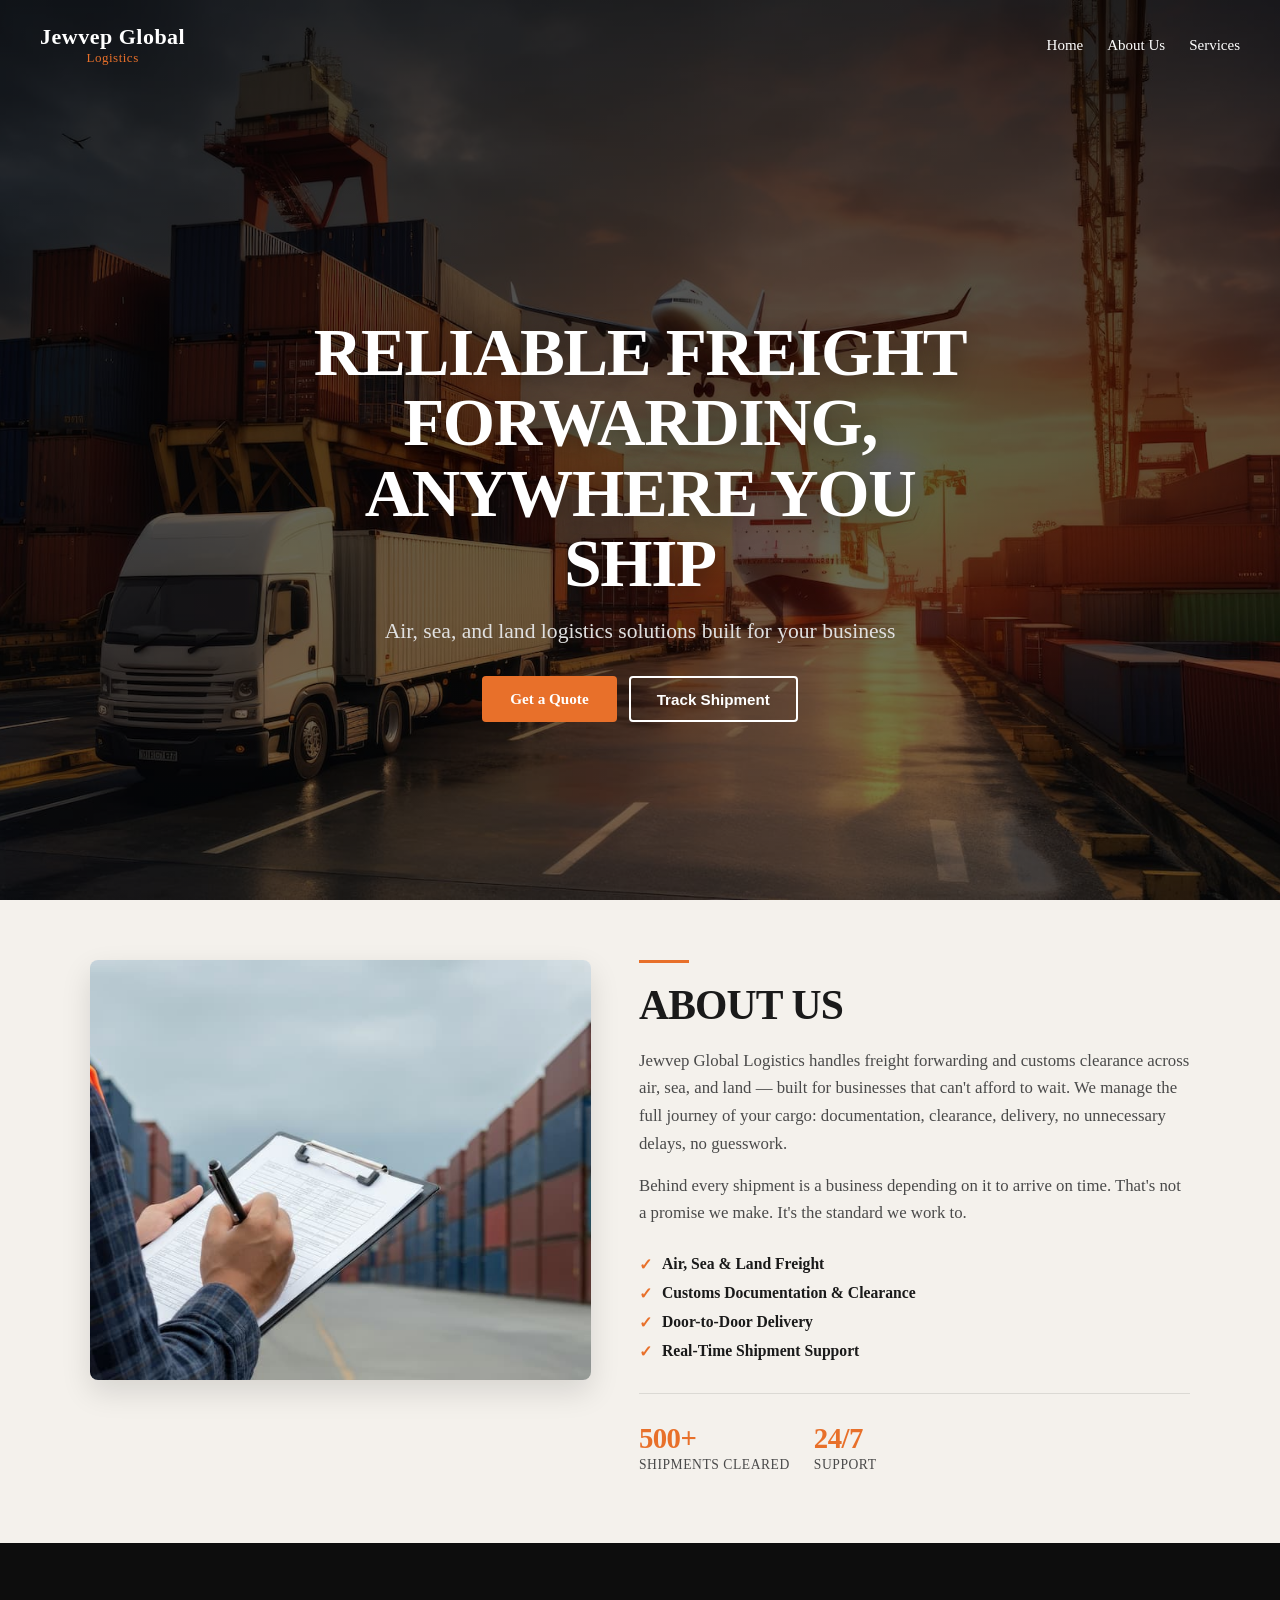
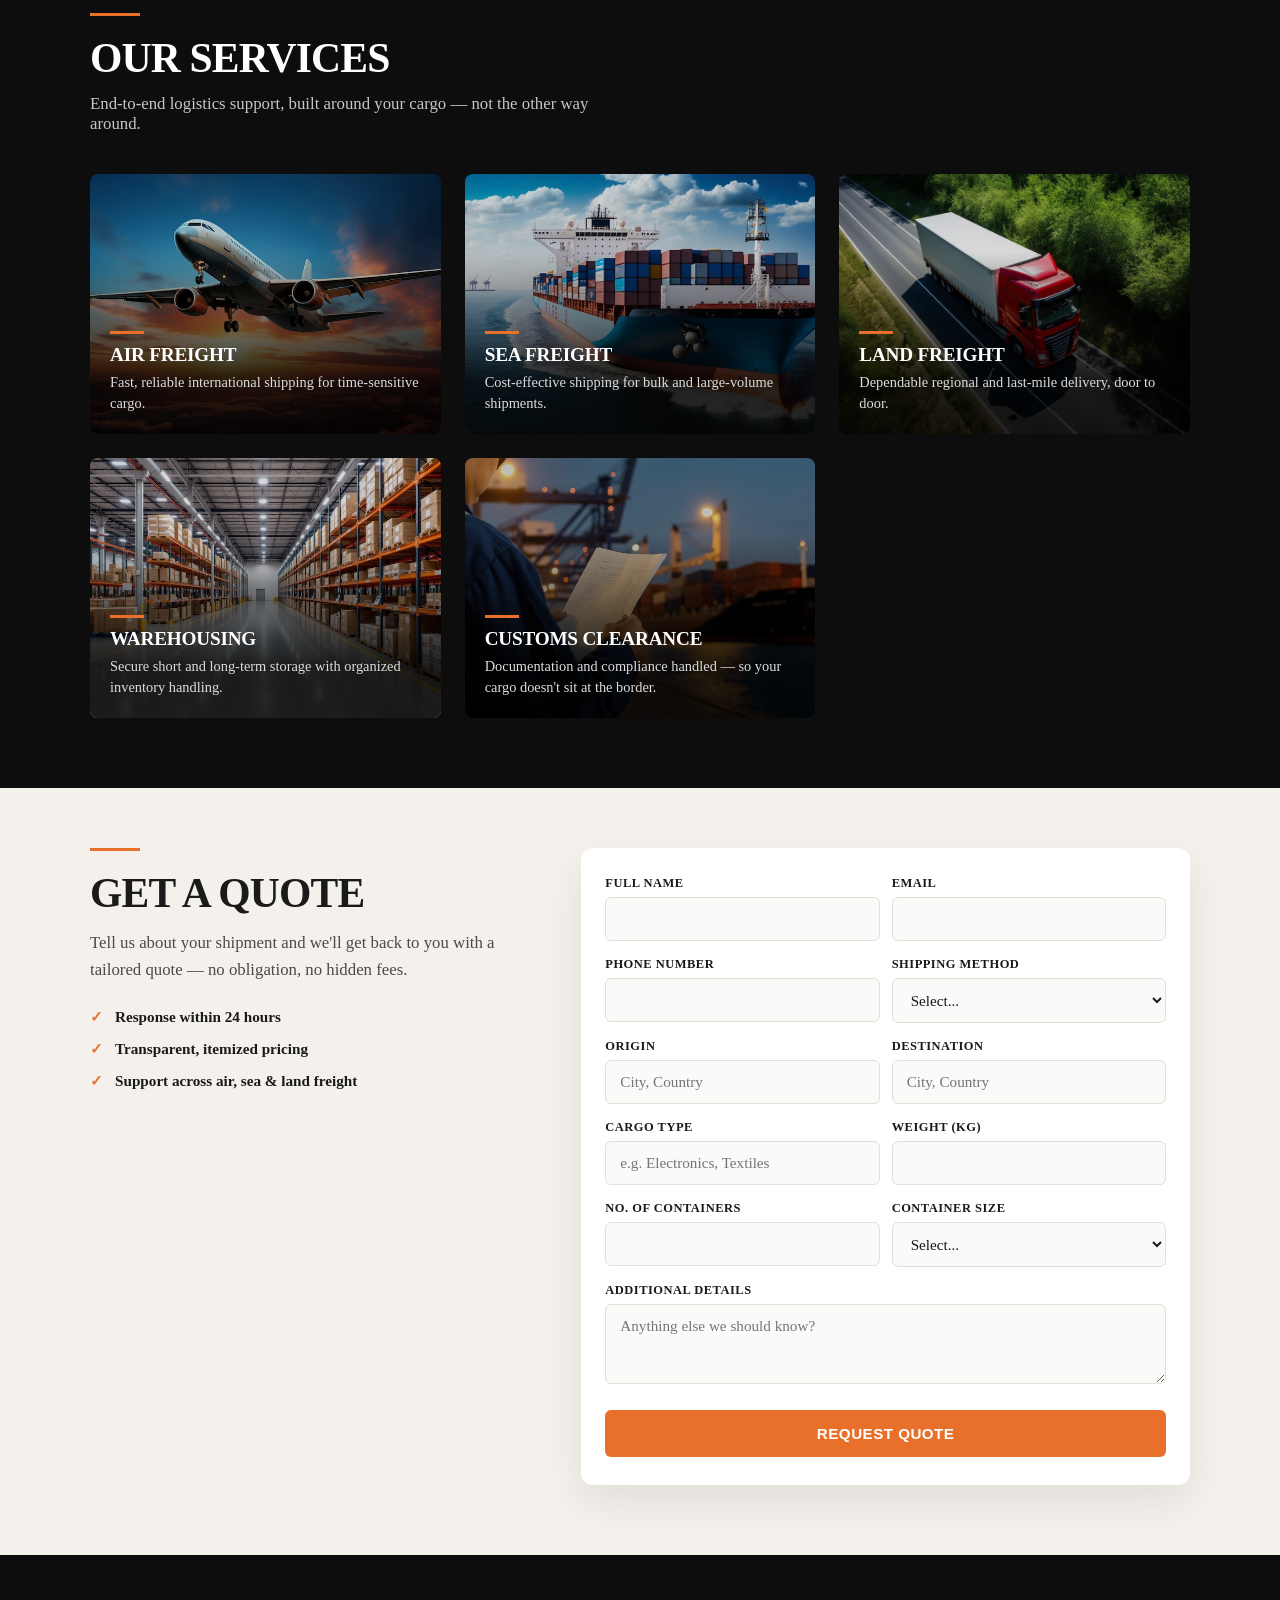
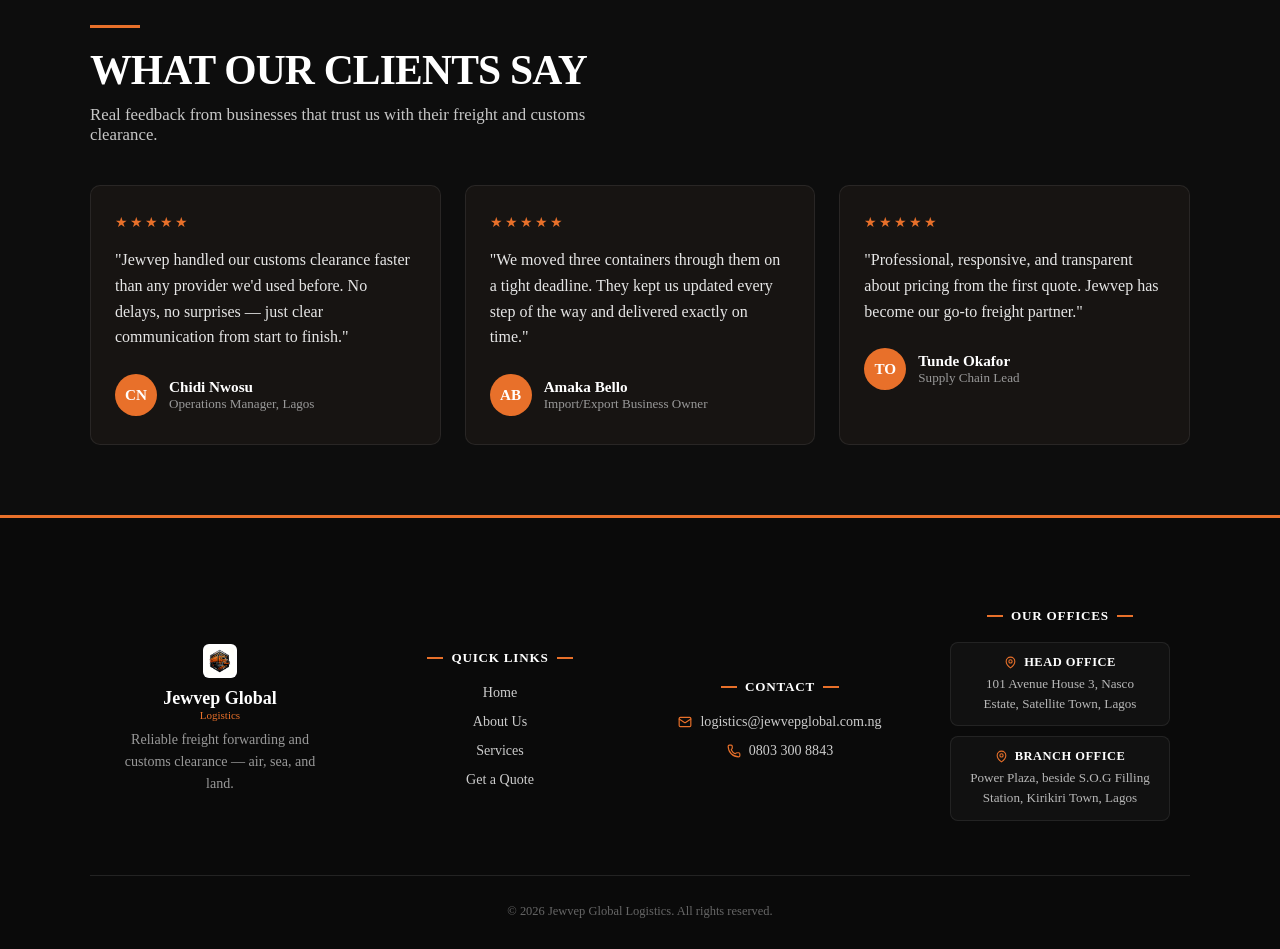
<file: index.html>
<!DOCTYPE html>
<html lang="en">
<head>
    <meta charset="UTF-8">
    <meta name="viewport" content="width=device-width, initial-scale=1.0">

    <title>Jewvep Global Logistics | Freight Forwarding &amp; Customs Clearance</title>
    <meta name="description" content="Jewvep Global Logistics handles freight forwarding and customs clearance across air, sea, and land. Reliable shipping solutions built for your business.">

    <!-- Favicon -->
    <link rel="icon" href="favicon-sharp.ico">
<link rel="icon" type="image/png" sizes="32x32" href="favicon-32-sharp.png">
<link rel="icon" type="image/png" sizes="16x16" href="favicon-16-sharp.png">
<link rel="apple-touch-icon" href="apple-touch-icon.png">

    <!-- Social share preview (WhatsApp, Facebook, X/Twitter) -->
 <meta property="og:title" content="Jewvep Global Logistics">
<meta property="og:description" content="Reliable freight forwarding and customs clearance — air, sea, and land.">
<meta property="og:image" content="https://jewvepglobal.com.ng/BK.jpeg">
<meta property="og:type" content="website">
<meta property="og:url" content="https://jewvepglobal.com.ng/">
<meta property="og:site_name" content="Jewvep Global Logistics">
<meta name="twitter:card" content="summary_large_image">
<meta name="google-site-verification" content="kk3VqrdvTHCy3EuSlYC2Z33_PkozPnzBV0S5rlb9e8E" />

    
<!-- Google tag (gtag.js) -->
<script async src="https://www.googletagmanager.com/gtag/js?id=G-5Z161CSSN5"></script>
<script>
  window.dataLayer = window.dataLayer || [];
  function gtag(){dataLayer.push(arguments);}
  gtag('js', new Date());

  gtag('config', 'G-5Z161CSSN5');
</script>

    <link rel="stylesheet" href="style.css">
</head>
<body>
    <header>
    <div class="navbar">
        <h1 class="logo">Jewvep Global <span>Logistics</span></h1>
        <nav class="nav">
            <ul>
                <li><a href="#home" id="home">Home</a></li>
          <li><a href="#about">About Us</a></li>
                <li><a href="#services">Services</a></li>
            </ul>
        </nav>
    </div>
    </header>
    <section class="hero">
  <div class="hero-content">
    <h1>Reliable Freight Forwarding, Anywhere You Ship</h1>
    <p>Air, sea, and land logistics solutions built for your business</p>
      <div class="hero-buttons">
  <a href="#quote" class="btn-primary">Get a Quote</a>
  <button type="button" class="btn-secondary" onclick="document.getElementById('trackModal').classList.add('active')">Track Shipment</button>
</div>
  </div>
</section>
<section class="about" id="about">
    <div class="about-inner">
        <div class="about-image">
            <img src="GA.jpeg" alt="Freight documentation and customs clearance in progress">
        </div>
        <div class="about-content">
            <div class="eyebrow"></div>
            <h2>About Us</h2>
            <p>Jewvep Global Logistics handles freight forwarding and customs clearance across air, sea, and land — built for businesses that can't afford to wait. We manage the full journey of your cargo: documentation, clearance, delivery, no unnecessary delays, no guesswork.</p>
            <p>Behind every shipment is a business depending on it to arrive on time. That's not a promise we make. It's the standard we work to.</p>

            <ul class="checklist">
                <li>Air, Sea &amp; Land Freight</li>
                <li>Customs Documentation &amp; Clearance</li>
                <li>Door-to-Door Delivery</li>
                <li>Real-Time Shipment Support</li>
            </ul>

            <div class="stats-row">
                <div class="stat">
                    <span class="num">500+</span>
                    <span class="label">Shipments Cleared</span>
                </div>
                <div class="stat">
                    <span class="num">24/7</span>
                    <span class="label">Support</span>
                </div>
            </div>
        </div>
    </div>
</section>
<section class="services" id="services">
    <div class="services-inner">
        <div class="eyebrow"></div>
        <h2>Our Services</h2>
        <p class="services-intro">End-to-end logistics support, built around your cargo — not the other way around.</p>

        <div class="services-grid">
            <div class="service-card" style="background-image:url('AR.jpeg');">
                <div class="service-card-content">
                    <span></span>
                    <h3>Air Freight</h3>
                    <p>Fast, reliable international shipping for time-sensitive cargo.</p>
                </div>
            </div>

            <div class="service-card" style="background-image:url('SP.jpeg');">
                <div class="service-card-content">
                    <span></span>
                    <h3>Sea Freight</h3>
                    <p>Cost-effective shipping for bulk and large-volume shipments.</p>
                </div>
            </div>

            <div class="service-card" style="background-image:url('TK.jpeg');">
                <div class="service-card-content">
                    <span></span>
                    <h3>Land Freight</h3>
                    <p>Dependable regional and last-mile delivery, door to door.</p>
                </div>
            </div>

            <div class="service-card" style="background-image:url('WA.jpeg');">
                <div class="service-card-content">
                    <span></span>
                    <h3>Warehousing</h3>
                    <p>Secure short and long-term storage with organized inventory handling.</p>
                </div>
            </div>

            <div class="service-card" style="background-image:url('PD.jpeg');">
                <div class="service-card-content">
                    <span></span>
                    <h3>Customs Clearance</h3>
                    <p>Documentation and compliance handled — so your cargo doesn't sit at the border.</p>
                </div>
            </div>
        </div>
    </div>
</section>
    <section class="quote" id="quote">
    <div class="quote-inner">
        <div class="quote-info">
            <div class="eyebrow"></div>
            <h2>Get a Quote</h2>
            <p>Tell us about your shipment and we'll get back to you with a tailored quote — no obligation, no hidden fees.</p>
            <ul class="quote-perks">
                <li>Response within 24 hours</li>
                <li>Transparent, itemized pricing</li>
                <li>Support across air, sea &amp; land freight</li>
            </ul>
        </div>

        <div class="quote-card">
            <form class="quote-form" id="quoteForm" action="https://formspree.io/f/xkolyjnn" method="POST">

                <div id="formMessage" class="form-message"></div>

                <div class="field-pair">
                    <div>
                        <label for="name">Full Name</label>
                        <input type="text" id="name" name="name" required>
                    </div>
                    <div>
                        <label for="email">Email</label>
                        <input type="email" id="email" name="email" required>
                    </div>
                </div>

                <div class="field-pair">
                    <div>
                        <label for="phone">Phone Number</label>
                        <input type="tel" id="phone" name="phone">
                    </div>
                    <div>
                        <label for="method">Shipping Method</label>
                        <select id="method" name="shipping_method" required>
                            <option value="">Select...</option>
                            <option value="Air Freight">Air Freight</option>
                            <option value="Sea Freight">Sea Freight</option>
                            <option value="Land Freight">Land Freight</option>
                        </select>
                    </div>
                </div>

                <div class="field-pair">
                    <div>
                        <label for="origin">Origin</label>
                        <input type="text" id="origin" name="origin" placeholder="City, Country" required>
                    </div>
                    <div>
                        <label for="destination">Destination</label>
                        <input type="text" id="destination" name="destination" placeholder="City, Country" required>
                    </div>
                </div>

                <div class="field-pair">
                    <div>
                        <label for="cargo_type">Cargo Type</label>
                        <input type="text" id="cargo_type" name="cargo_type" placeholder="e.g. Electronics, Textiles">
                    </div>
                    <div>
                        <label for="weight">Weight (kg)</label>
                        <input type="number" id="weight" name="weight_kg" min="0">
                    </div>
                </div>

                <div class="field-pair">
                    <div>
                        <label for="containers">No. of Containers</label>
                        <input type="number" id="containers" name="number_of_containers" min="1">
                    </div>
                    <div>
                        <label for="container_size">Container Size</label>
                        <select id="container_size" name="container_size">
                            <option value="">Select...</option>
                            <option value="20ft">20ft</option>
                            <option value="40ft">40ft</option>
                            <option value="40ft HC">40ft High Cube</option>
                            <option value="Not applicable">Not applicable</option>
                        </select>
                    </div>
                </div>

                <div>
                    <label for="message">Additional Details</label>
                    <textarea id="message" name="message" placeholder="Anything else we should know?"></textarea>
                </div>
                <input type="text" name="_gotcha" style="display:none" tabindex="-1" autocomplete="off">
                
             <button type="submit" class="submit-btn">Request Quote</button>
            </form>
        </div>
    </div>
    </section>
    <section class="testimonials" id="testimonials">
    <div class="testimonials-inner">
        <div class="eyebrow"></div>
        <h2>What Our Clients Say</h2>
        <p class="testimonials-intro">Real feedback from businesses that trust us with their freight and customs clearance.</p>

        <div class="testimonials-grid">
            <div class="testimonial-card">
                <div class="stars">★★★★★</div>
                <p class="testimonial-quote">"Jewvep handled our customs clearance faster than any provider we'd used before. No delays, no surprises — just clear communication from start to finish."</p>
                <div class="testimonial-author">
                    <div class="avatar">CN</div>
                    <div>
                        <div class="author-name">Chidi Nwosu</div>
                        <div class="author-role">Operations Manager, Lagos</div>
                    </div>
                </div>
            </div>

            <div class="testimonial-card">
                <div class="stars">★★★★★</div>
                <p class="testimonial-quote">"We moved three containers through them on a tight deadline. They kept us updated every step of the way and delivered exactly on time."</p>
                <div class="testimonial-author">
                    <div class="avatar">AB</div>
                    <div>
                        <div class="author-name">Amaka Bello</div>
                        <div class="author-role">Import/Export Business Owner</div>
                    </div>
                </div>
            </div>

            <div class="testimonial-card">
                <div class="stars">★★★★★</div>
                <p class="testimonial-quote">"Professional, responsive, and transparent about pricing from the first quote. Jewvep has become our go-to freight partner."</p>
                <div class="testimonial-author">
                    <div class="avatar">TO</div>
                    <div>
                        <div class="author-name">Tunde Okafor</div>
                        <div class="author-role">Supply Chain Lead</div>
                    </div>
                </div>
            </div>
        </div>
    </div>
    </section>
    <footer>
  <div class="footer-inner">
    <div class="footer-top">
      <div>
        <div class="footer-logo">
          <img src="apple-touch-icon.png" alt="Jewvep Global Logistics logo">
          <div class="footer-logo-text">Jewvep Global<span>Logistics</span></div>
        </div>
        <p class="footer-tagline">Reliable freight forwarding and customs clearance — air, sea, and land.</p>
      </div>

      <div class="footer-col">
        <h4>Quick Links</h4>
        <ul>
          <li><a href="#home">Home</a></li>
          <li><a href="#about">About Us</a></li>
          <li><a href="#services">Services</a></li>
          <li><a href="#quote">Get a Quote</a></li>
        </ul>
      </div>

      <div class="footer-col">
        <h4>Contact</h4>
        <ul>
          <li><a href="mailto:logistics@jewvepglobal.com.ng"><svg xmlns="http://www.w3.org/2000/svg" viewBox="0 0 24 24" fill="none" stroke="currentColor" stroke-width="2" stroke-linecap="round" stroke-linejoin="round"><rect width="20" height="16" x="2" y="4" rx="2"/><path d="m22 7-8.97 5.7a1.94 1.94 0 0 1-2.06 0L2 7"/></svg>logistics@jewvepglobal.com.ng</a></li>
          <li><a href="tel:+2348033008843"><svg xmlns="http://www.w3.org/2000/svg" viewBox="0 0 24 24" fill="none" stroke="currentColor" stroke-width="2" stroke-linecap="round" stroke-linejoin="round"><path d="M13.832 16.568a1 1 0 0 0 1.213-.303l.355-.465A2 2 0 0 1 17 15h3a2 2 0 0 1 2 2v3a2 2 0 0 1-2 2A18 18 0 0 1 2 4a2 2 0 0 1 2-2h3a2 2 0 0 1 2 2v3a2 2 0 0 1-.8 1.6l-.468.351a1 1 0 0 0-.292 1.233 14 14 0 0 0 6.392 6.384"/></svg>0803 300 8843</a></li>
        </ul>
      </div>

      <div class="footer-col">
        <h4>Our Offices</h4>
        <div class="office-card">
          <div class="office-card-header">
            <svg xmlns="http://www.w3.org/2000/svg" viewBox="0 0 24 24" fill="none" stroke="currentColor" stroke-width="2" stroke-linecap="round" stroke-linejoin="round"><path d="M20 10c0 6-8 12-8 12s-8-6-8-12a8 8 0 0 1 16 0Z"/><circle cx="12" cy="10" r="3"/></svg>
            <span>Head Office</span>
          </div>
          <p>101 Avenue House 3, Nasco Estate, Satellite Town, Lagos</p>
        </div>
        <div class="office-card">
          <div class="office-card-header">
            <svg xmlns="http://www.w3.org/2000/svg" viewBox="0 0 24 24" fill="none" stroke="currentColor" stroke-width="2" stroke-linecap="round" stroke-linejoin="round"><path d="M20 10c0 6-8 12-8 12s-8-6-8-12a8 8 0 0 1 16 0Z"/><circle cx="12" cy="10" r="3"/></svg>
            <span>Branch Office</span>
          </div>
          <p>Power Plaza, beside S.O.G Filling Station, Kirikiri Town, Lagos</p>
        </div>
      </div>
    </div>
    <div class="footer-bottom">&copy; 2026 Jewvep Global Logistics. All rights reserved.</div>
  </div>
    </footer>
    <div class="modal-overlay" id="trackModal">
  <div class="modal-box">
    <button class="modal-close" onclick="document.getElementById('trackModal').classList.remove('active')">&times;</button>
    <div class="eyebrow" style="margin: 0 auto 16px;"></div>
    <h3>Coming Soon</h3>
    <p>Online shipment tracking is on the way. For now, reach out directly and our team will give you a live status update.</p>
    <a href="https://wa.me/2348033008843?text=Hi%2C%20I%27d%20like%20to%20check%20the%20status%20of%20my%20shipment." class="contact-link" target="_blank">Message Us on WhatsApp</a>
  </div>
    </div>
    <script>
  // Service card scroll animation
  const cards = document.querySelectorAll('.service-card');

  const observer = new IntersectionObserver((entries) => {
    entries.forEach(entry => {
      if (entry.isIntersecting) {
        entry.target.classList.add('in-view');
        observer.unobserve(entry.target);
      }
    });
  }, {
    threshold: 0.2
  });

  cards.forEach(card => observer.observe(card));

  // Quote form submission (no page redirect)
  const form = document.getElementById('quoteForm');
  const messageBox = document.getElementById('formMessage');

  form.addEventListener('submit', function (e) {
    e.preventDefault();

    const data = new FormData(form);

    fetch(form.action, {
      method: 'POST',
      body: data,
      headers: { 'Accept': 'application/json' }
    })
    .then(response => {
      if (response.ok) {
        messageBox.textContent = "Thanks! Your quote request has been sent — we'll get back to you within 24 hours.";
        messageBox.className = 'form-message success';
        form.reset();
      } else {
        messageBox.textContent = "Something went wrong. Please try again or contact us directly.";
        messageBox.className = 'form-message error';
      }
    })
    .catch(() => {
      messageBox.textContent = "Something went wrong. Please check your connection and try again.";
      messageBox.className = 'form-message error';
    });
  });
    </script>
</body>
</html>
</file>
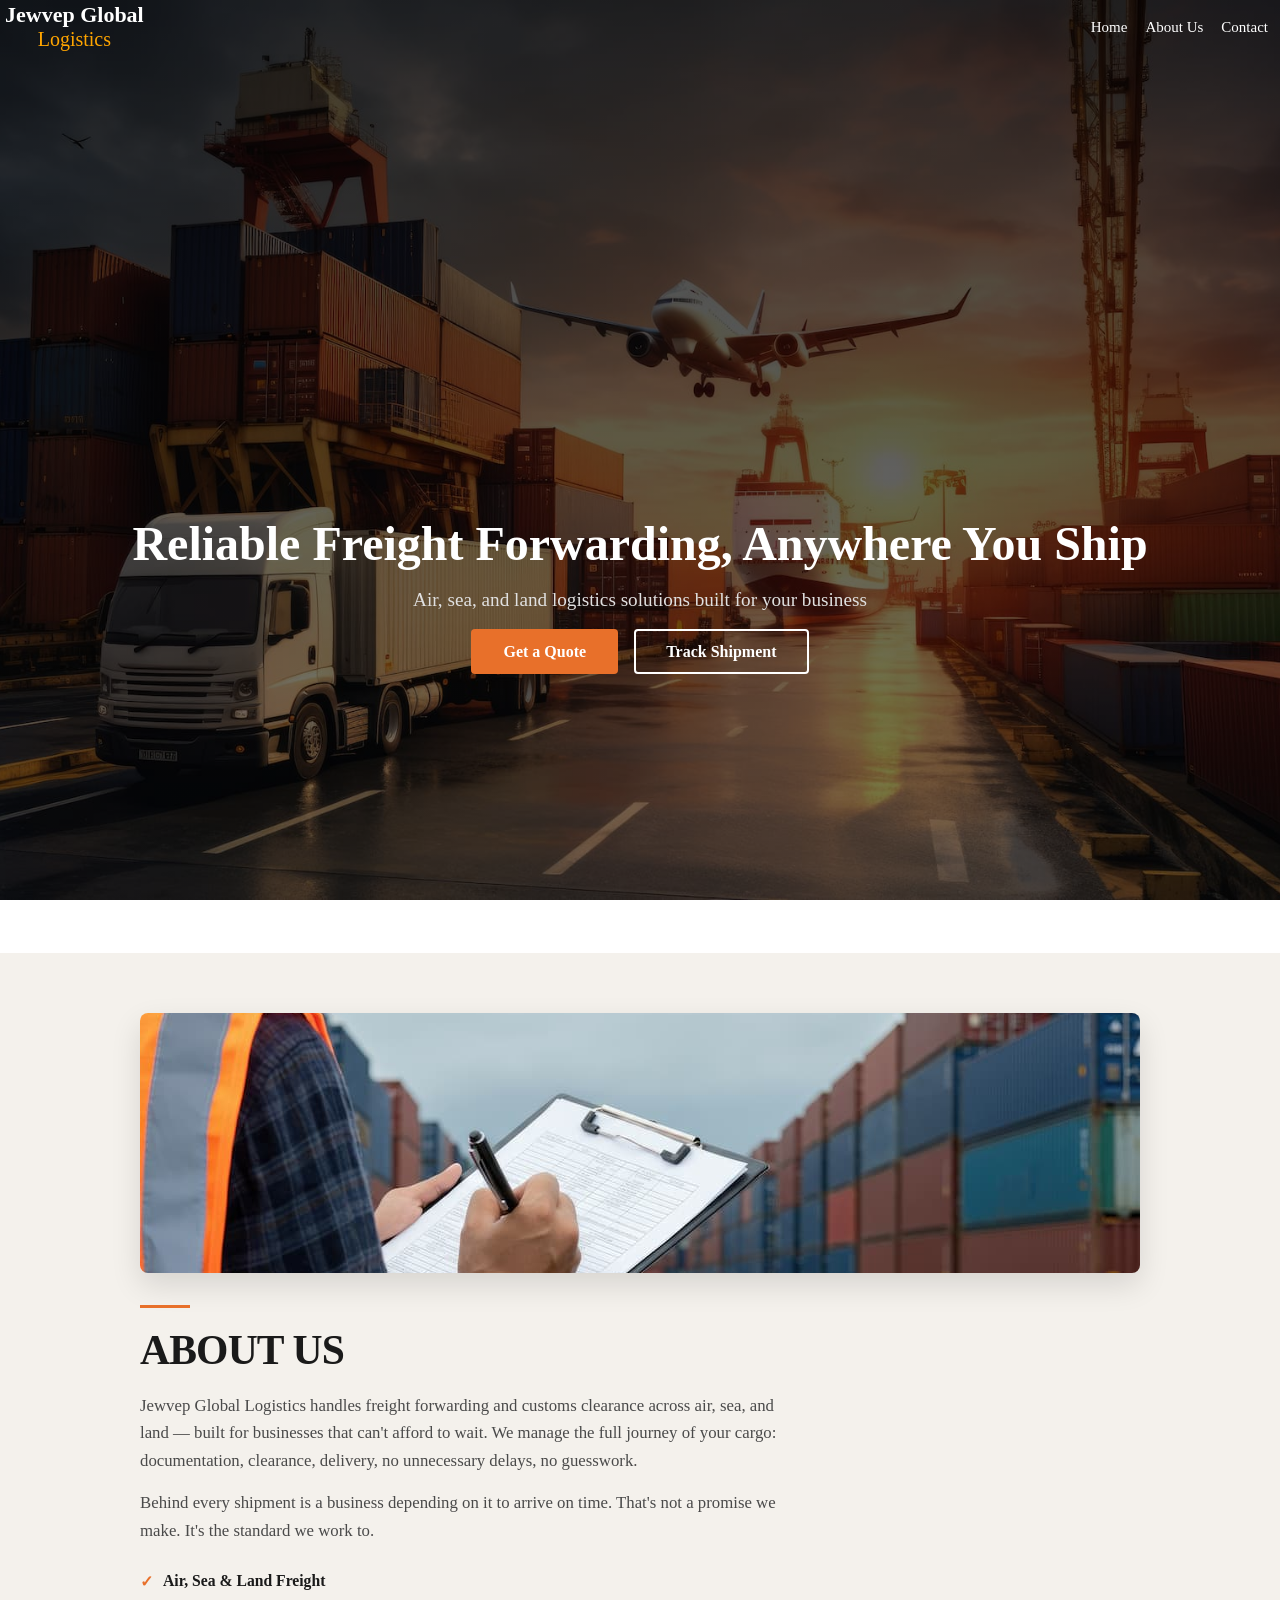
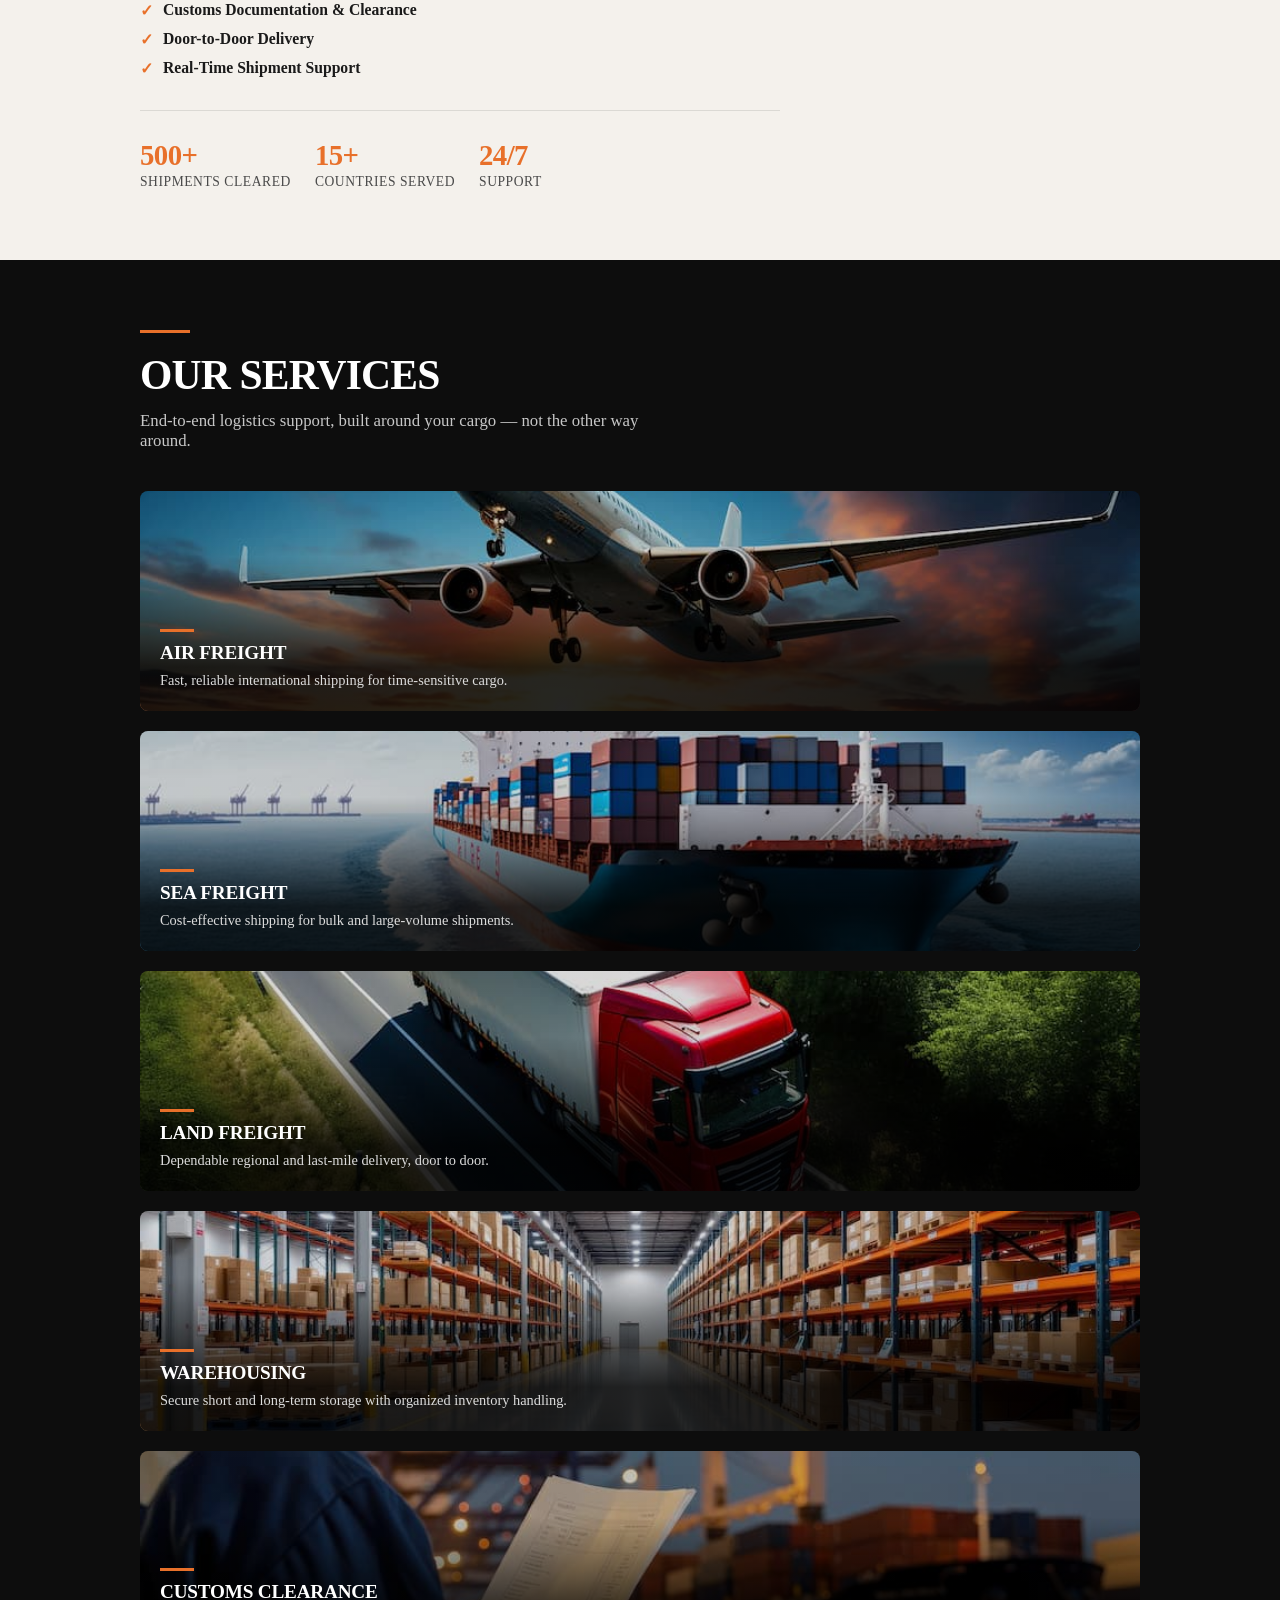
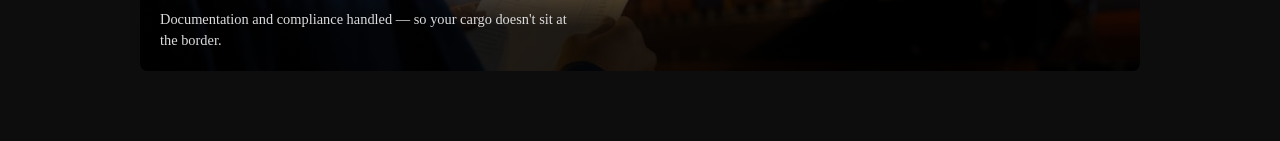
<file: Ezek.html>
<!DOCTYPE html>
<html lang="en">
<head>
    <meta charset="UTF-8">
    <title>Page title</title>
    <link rel="stylesheet" href="ezek.css">
</head>
<body>
    <header>
    <div class="navbar">
        <h1 class="logo">Jewvep Global <span>Logistics</span></h1>
        <nav class="nav">
            <ul>
                <li><a href="#home" id="home">Home</a></li>
          <li><a href="#about">About Us</a></li>
                <li><a href="#contact" id="contact">Contact</a></li>
            </ul>
        </nav>
    </div>
    </header>
    <section class="hero">
  <div class="hero-content">
    <h1>Reliable Freight Forwarding, Anywhere You Ship</h1>
    <p>Air, sea, and land logistics solutions built for your business</p>
    <div class="hero-buttons">
      <a href="#quote" class="btn-primary">Get a Quote</a>
      <a href="#track" class="btn-secondary">Track Shipment</a>
    </div>
  </div>
</section>
<section class="about" id="about">
    <div class="about-inner">
        <div class="about-image">
            <img src="GA.jpeg" alt="Freight documentation and customs clearance in progress">
        </div>
        <div class="about-content">
            <div class="eyebrow"></div>
            <h2>About Us</h2>
            <p>Jewvep Global Logistics handles freight forwarding and customs clearance across air, sea, and land — built for businesses that can't afford to wait. We manage the full journey of your cargo: documentation, clearance, delivery, no unnecessary delays, no guesswork.</p>
            <p>Behind every shipment is a business depending on it to arrive on time. That's not a promise we make. It's the standard we work to.</p>

            <ul class="checklist">
                <li>Air, Sea &amp; Land Freight</li>
                <li>Customs Documentation &amp; Clearance</li>
                <li>Door-to-Door Delivery</li>
                <li>Real-Time Shipment Support</li>
            </ul>

            <div class="stats-row">
                <div class="stat">
                    <span class="num">500+</span>
                    <span class="label">Shipments Cleared</span>
                </div>
                <div class="stat">
                    <span class="num">15+</span>
                    <span class="label">Countries Served</span>
                </div>
                <div class="stat">
                    <span class="num">24/7</span>
                    <span class="label">Support</span>
                </div>
            </div>
        </div>
    </div>
</section>
<section class="services" id="services">
    <div class="services-inner">
        <div class="eyebrow"></div>
        <h2>Our Services</h2>
        <p class="services-intro">End-to-end logistics support, built around your cargo — not the other way around.</p>

        <div class="services-grid">
            <div class="service-card" style="background-image:url('AR.jpeg');">
                <div class="service-card-content">
                    <span></span>
                    <h3>Air Freight</h3>
                    <p>Fast, reliable international shipping for time-sensitive cargo.</p>
                </div>
            </div>

            <div class="service-card" style="background-image:url('SP.jpeg');">
                <div class="service-card-content">
                    <span></span>
                    <h3>Sea Freight</h3>
                    <p>Cost-effective shipping for bulk and large-volume shipments.</p>
                </div>
            </div>

            <div class="service-card" style="background-image:url('TK.jpeg');">
                <div class="service-card-content">
                    <span></span>
                    <h3>Land Freight</h3>
                    <p>Dependable regional and last-mile delivery, door to door.</p>
                </div>
            </div>

            <div class="service-card" style="background-image:url('WA.jpeg');">
                <div class="service-card-content">
                    <span></span>
                    <h3>Warehousing</h3>
                    <p>Secure short and long-term storage with organized inventory handling.</p>
                </div>
            </div>

            <div class="service-card" style="background-image:url('PD.jpeg');">
                <div class="service-card-content">
                    <span></span>
                    <h3>Customs Clearance</h3>
                    <p>Documentation and compliance handled — so your cargo doesn't sit at the border.</p>
                </div>
            </div>
        </div>
    </div>
</section>
<script>
  const cards = document.querySelectorAll('.service-card');

  const observer = new IntersectionObserver((entries) => {
    entries.forEach(entry => {
      if (entry.isIntersecting) {
        entry.target.classList.add('in-view');
        observer.unobserve(entry.target);
      }
    });
  }, {
    threshold: 0.2
  });

  cards.forEach(card => observer.observe(card));
</script>
</body>
</html>
</file>
<file: style.css>
* {
    margin: 0;
    padding: 0;
    box-sizing: border-box;
}
body {
    text-align: center;
    background-image: linear-gradient(rgba(0,0,0,0.75), rgba(0,0,0,0.5)), url(BK.jpeg);
    background-repeat: no-repeat;
    background-position: center;
    background-size: cover;
    background-attachment: fixed;
    min-height: 100vh;
}
html{
    scroll-behavior: smooth;
}
.navbar {
    position: absolute;
    top: 0; left: 0; right: 0;
    display: flex;
    justify-content: space-between;
    align-items: center;
    flex-wrap: nowrap;
    padding: 5px 5px;
    z-index: 5
}
.logo { color: #fff; font-size: 18px; font-weight: 700; letter-spacing: 0.5px; }
.logo span { display: block; color: #E8702A; font-weight: 400; font-size: 11px; }
.nav ul { display: flex; gap: 12px; list-style: none; }
.nav a { position: relative; color: #fff; text-decoration: none; font-size: 13px; font-weight: 500; padding-bottom: 4px; }
.nav a::after { content: ''; position: absolute; left: 0; bottom: 0; width: 0; height: 2px; background: #E8702A; transition: width 0.3s ease; }
.nav a:hover::after { width: 100%; }

@media (min-width: 768px) {
    .navbar { padding: 24px 40px; }
    .logo { font-size: 22px; }
    .logo span { font-size: 13px; }
    .nav ul { gap: 24px; }
    .nav a { font-size: 15px; }
}
.hero {
    position: relative;
    display: flex;
    flex-direction: column;
    align-items: center;
    justify-content: center;
    text-align: center;
    min-height: 100vh;
    padding: 200px 20px 60px;
    background-size: cover;
    background-position: center;
    background-repeat: no-repeat;
}
.hero-content { max-width: 700px; }
.hero-content h1 {
    font-weight: bold;
    font-size: clamp(2rem, 8vw, 4.2rem);
    line-height: 1.05;
    letter-spacing: -0.02em;
    text-transform: uppercase;
    color: #fff;
    text-shadow: 0 4px 24px rgba(0,0,0,0.4);
    margin-bottom: 14px;
}
.hero-content p {
    color: #e0e0e0;
    font-size: clamp(1rem, 2.2vw, 1.35rem);
    line-height: 1.6;
    margin-bottom: 28px;
}
.hero-buttons { display: flex; gap: 12px; justify-content: center; flex-wrap: wrap; }
.btn-primary { background: #E8702A; color: #fff; padding: 14px 28px; border-radius: 4px; text-decoration: none; font-weight: 600; font-size: 0.95rem; }
.btn-secondary { background: transparent; color: #fff; border: 2px solid #fff; padding: 12px 26px; border-radius: 4px; text-decoration: none; font-weight: 600; font-size: 0.95rem; }

@media (max-height: 500px) {
    .hero { min-height: auto; padding: 100px 5% 60px; }
}

/* ===== ABOUT ===== */
.about { background: #f4f1ec; padding: 60px 24px 70px; text-align: left; scroll-margin-top: 20px; }
.about-inner { max-width: 1100px; margin: 0 auto; display: flex; flex-direction: column; gap: 32px; }
.about-image { width: 100%; height: 260px; border-radius: 8px; overflow: hidden; box-shadow: 0 12px 30px rgba(0,0,0,0.12); }
.about-image img { width: 100%; height: 100%; object-fit: cover; display: block; }
.about-content { max-width: 640px; }
.eyebrow { width: 50px; height: 3px; background: #E8702A; margin-bottom: 20px; }
.about-content h2 { color: #1a1a1a; font-weight: 800; font-size: clamp(1.8rem, 6vw, 2.6rem); letter-spacing: -0.02em; text-transform: uppercase; line-height: 1.1; margin-bottom: 18px; }
.about-content p { color: #4a4a4a; font-size: 1.05rem; line-height: 1.65; }
.about-content p + p { margin-top: 14px; }
.checklist { list-style: none; margin-top: 28px; display: flex; flex-direction: column; gap: 10px; }
.checklist li { display: flex; align-items: flex-start; gap: 10px; color: #1a1a1a; font-weight: 600; font-size: 0.98rem; }
.checklist li::before { content: '✓'; color: #E8702A; font-weight: 800; flex-shrink: 0; }
.stats-row { display: flex; flex-wrap: wrap; gap: 24px; margin-top: 32px; padding-top: 28px; border-top: 1px solid rgba(0,0,0,0.1); }
.stat { min-width: 120px; }
.stat .num { display: block; font-size: 1.8rem; font-weight: 800; color: #E8702A; letter-spacing: -0.02em; }
.stat .label { font-size: 0.85rem; color: #4a4a4a; text-transform: uppercase; letter-spacing: 0.04em; }

@media (min-width: 768px) {
    .about-inner { flex-direction: row; align-items: flex-start; gap: 48px; }
    .about-image { height: 420px; flex: 1; position: sticky; top: 40px; }
    .about-content { flex: 1.1; }
}

/* ===== SERVICES ===== */
.services { background: #0d0d0d; padding: 70px 24px; text-align: left; }
.services-inner { max-width: 1100px; margin: 0 auto; }
.services-inner h2 { color: #fff; font-weight: 800; font-size: clamp(1.8rem, 6vw, 2.6rem); letter-spacing: -0.02em; text-transform: uppercase; line-height: 1.1; margin-bottom: 12px; }
.services-intro { color: #c7c7c7; font-size: 1.05rem; max-width: 500px; margin-bottom: 40px; }
.services-grid { display: flex; flex-direction: column; gap: 20px; }
.service-card {
    position: relative; height: 220px; border-radius: 8px; overflow: hidden;
    background-size: cover; background-position: center; display: flex; align-items: flex-end;
    opacity: 0; transform: translateY(40px); transition: opacity 0.7s ease, transform 0.7s ease;
}
.service-card.in-view { opacity: 1; transform: translateY(0); }
.service-card:nth-child(1) { transition-delay: 0s; }
.service-card:nth-child(2) { transition-delay: 0.1s; }
.service-card:nth-child(3) { transition-delay: 0.2s; }
.service-card:nth-child(4) { transition-delay: 0.3s; }
.service-card:nth-child(5) { transition-delay: 0.4s; }
.service-card::before { content: ''; position: absolute; inset: 0; background: linear-gradient(to top, rgba(0,0,0,0.85) 20%, rgba(0,0,0,0.15) 70%); }
.service-card-content { position: relative; z-index: 2; padding: 20px; }
.service-card-content span { display: block; width: 34px; height: 3px; background: #E8702A; margin-bottom: 10px; }
.service-card-content h3 { color: #fff; font-size: 1.2rem; font-weight: 800; text-transform: uppercase; letter-spacing: -0.01em; margin-bottom: 6px; }
.service-card-content p { color: #dcdcdc; font-size: 0.9rem; line-height: 1.45; max-width: 420px; }

@media (min-width: 768px) {
    .services-grid { display: grid; grid-template-columns: repeat(2, 1fr); gap: 24px; }
    .service-card { height: 260px; }
}

@media (min-width: 1024px) {
    .services-grid { grid-template-columns: repeat(3, 1fr); }
}
.quote {
    background: #f4f1ec;
    padding: 60px 24px 70px;
    text-align: left;
    scroll-margin-top: 20px;
}

.quote-inner {
    max-width: 1100px;
    margin: 0 auto;
    display: flex;
    flex-direction: column;
    gap: 40px;
}

.quote-info { max-width: 500px; }

.quote-info h2 {
    color: #1a1a1a;
    font-weight: 800;
    font-size: clamp(1.8rem, 6vw, 2.6rem);
    letter-spacing: -0.02em;
    text-transform: uppercase;
    line-height: 1.1;
    margin-bottom: 14px;
}

.quote-info p {
    color: #4a4a4a;
    font-size: 1.05rem;
    line-height: 1.6;
    margin-bottom: 24px;
}

.quote-perks {
    list-style: none;
    display: flex;
    flex-direction: column;
    gap: 14px;
}

.quote-perks li {
    display: flex;
    gap: 12px;
    align-items: flex-start;
    color: #1a1a1a;
    font-weight: 600;
    font-size: 0.95rem;
}

.quote-perks li::before {
    content: '✓';
    color: #E8702A;
    font-weight: 800;
    flex-shrink: 0;
}

.quote-card {
    background: #ffffff;
    border-radius: 12px;
    padding: 28px 24px;
    box-shadow: 0 16px 40px rgba(0,0,0,0.08);
}

.quote-form {
    display: flex;
    flex-direction: column;
    gap: 16px;
}

label {
    display: block;
    font-size: 0.78rem;
    font-weight: 700;
    color: #1a1a1a;
    text-transform: uppercase;
    letter-spacing: 0.04em;
    margin-bottom: 6px;
}

input, select, textarea {
    width: 100%;
    padding: 12px 14px;
    border: 1.5px solid #e4e0d8;
    border-radius: 6px;
    font-size: 0.95rem;
    font-family: inherit;
    background: #fafaf8;
    color: #1a1a1a;
    transition: border-color 0.2s ease, background 0.2s ease;
}

input:focus, select:focus, textarea:focus {
    outline: none;
    border-color: #E8702A;
    background: #fff;
}

textarea { resize: vertical; min-height: 80px; }

.field-pair {
    display: flex;
    gap: 12px;
}

.field-pair > div { flex: 1; }

.submit-btn {
    background: #E8702A;
    color: #fff;
    border: none;
    padding: 15px 28px;
    border-radius: 6px;
    font-weight: 700;
    font-size: 0.95rem;
    text-transform: uppercase;
    letter-spacing: 0.03em;
    cursor: pointer;
    margin-top: 6px;
    transition: background 0.2s ease;
}

.submit-btn:hover { background: #cf6122; }

.form-message {
    display: none;
    padding: 14px 16px;
    border-radius: 6px;
    font-size: 0.9rem;
    font-weight: 600;
}

.form-message.success {
    display: block;
    background: #e6f4ea;
    color: #1e7a34;
    border: 1px solid #b7dfc2;
}

.form-message.error {
    display: block;
    background: #fdecea;
    color: #a12a2a;
    border: 1px solid #f2c1bd;
}

@media (min-width: 768px) {
    .quote-inner { flex-direction: row; gap: 60px; align-items: flex-start; }
    .quote-info { flex: 1; position: sticky; top: 40px; }
    .quote-card { flex: 1.3; }
}
.testimonials {
    background: #0d0d0d;
    padding: 70px 24px;
    text-align: left;
}

.testimonials-inner { max-width: 1100px; margin: 0 auto; }

.testimonials-inner h2 {
    color: #fff;
    font-weight: 800;
    font-size: clamp(1.8rem, 6vw, 2.6rem);
    letter-spacing: -0.02em;
    text-transform: uppercase;
    line-height: 1.1;
    margin-bottom: 12px;
}

.testimonials-intro {
    color: #c7c7c7;
    font-size: 1.05rem;
    max-width: 500px;
    margin-bottom: 40px;
}

.testimonials-grid {
    display: flex;
    flex-direction: column;
    gap: 20px;
}

.testimonial-card {
    background: #171412;
    border: 1px solid rgba(255,255,255,0.08);
    border-radius: 10px;
    padding: 28px 24px;
}

.stars {
    color: #E8702A;
    font-size: 0.9rem;
    letter-spacing: 2px;
    margin-bottom: 16px;
}

.testimonial-quote {
    color: #e6e6e6;
    font-size: 1rem;
    line-height: 1.6;
    margin-bottom: 24px;
}

.testimonial-author {
    display: flex;
    align-items: center;
    gap: 12px;
}

.avatar {
    width: 42px;
    height: 42px;
    border-radius: 50%;
    background: #E8702A;
    color: #fff;
    display: flex;
    align-items: center;
    justify-content: center;
    font-weight: 800;
    font-size: 0.95rem;
    flex-shrink: 0;
}

.author-name {
    color: #fff;
    font-weight: 700;
    font-size: 0.95rem;
}

.author-role {
    color: #999;
    font-size: 0.82rem;
}

@media (min-width: 768px) {
    .testimonials-grid {
        display: grid;
        grid-template-columns: repeat(2, 1fr);
        gap: 24px;
    }
}

@media (min-width: 1024px) {
    .testimonials-grid {
        grid-template-columns: repeat(3, 1fr);
    }
}
footer {
    background: #0a0a0a;
    padding: 90px 24px 30px;
    color: #ccc;
    border-top: 3px solid #E8702A;
    text-align: center;
}

.footer-inner { max-width: 1100px; margin: 0 auto; }

.footer-top {
    display: flex;
    flex-direction: column;
    align-items: center;
    gap: 44px;
    padding-bottom: 44px;
    border-bottom: 1px solid rgba(255,255,255,0.1);
}

.footer-logo {
    display: flex;
    flex-direction: column;
    align-items: center;
    gap: 10px;
    margin-bottom: 8px;
}

.footer-logo img {
    width: 34px;
    height: auto;
    background: #fff;
    border-radius: 6px;
    padding: 3px;
}

.footer-logo-text {
    color: #fff;
    font-size: 18px;
    font-weight: 700;
    line-height: 1.15;
    text-align: center;
}

.footer-logo-text span {
    display: block;
    color: #E8702A;
    font-weight: 400;
    font-size: 11px;
}

.footer-tagline {
    color: #999;
    font-size: 0.88rem;
    line-height: 1.55;
    max-width: 300px;
    text-align: center;
}

.footer-col {
    display: flex;
    flex-direction: column;
    align-items: center;
}

.footer-col h4 {
    display: flex;
    align-items: center;
    justify-content: center;
    gap: 8px;
    color: #fff;
    font-size: 0.82rem;
    text-transform: uppercase;
    letter-spacing: 0.06em;
    margin-bottom: 18px;
    font-weight: 700;
}

.footer-col h4::before,
.footer-col h4::after {
    content: '';
    width: 16px;
    height: 2px;
    background: #E8702A;
    display: inline-block;
}

.footer-col ul {
    list-style: none;
    display: flex;
    flex-direction: column;
    align-items: center;
    gap: 12px;
}

.footer-col a {
    color: #ccc;
    text-decoration: none;
    font-size: 0.88rem;
    display: flex;
    align-items: center;
    gap: 8px;
    transition: color 0.2s ease;
}

.footer-col a svg {
    color: #E8702A;
    width: 14px;
    height: 14px;
    flex-shrink: 0;
}

.footer-col a:hover { color: #E8702A; }

.office-card {
    background: rgba(255,255,255,0.03);
    border: 1px solid rgba(255,255,255,0.08);
    border-radius: 8px;
    padding: 12px 16px;
    margin-bottom: 10px;
    max-width: 280px;
    transition: border-color 0.2s ease, background 0.2s ease;
}

.office-card:hover {
    border-color: rgba(232,112,42,0.4);
    background: rgba(232,112,42,0.04);
}

.office-card-header {
    display: flex;
    align-items: center;
    justify-content: center;
    gap: 7px;
    margin-bottom: 4px;
}

.office-card-header svg {
    width: 13px;
    height: 13px;
    color: #E8702A;
    flex-shrink: 0;
}

.office-card-header span {
    color: #fff;
    font-size: 0.78rem;
    font-weight: 700;
    text-transform: uppercase;
    letter-spacing: 0.04em;
}

.office-card p {
    color: #b8b8b8;
    font-size: 0.82rem;
    line-height: 1.5;
    margin: 0;
    text-align: center;
}

.footer-bottom {
    padding-top: 28px;
    text-align: center;
    font-size: 0.78rem;
    color: #666;
}

@media (min-width: 768px) {
    .footer-top {
        flex-direction: row;
        flex-wrap: wrap;
        justify-content: center;
        row-gap: 36px;
        column-gap: 60px;
    }
    .footer-top > div {
        flex: 0 1 220px;
    }
}
.modal-overlay {
    display: none;
    position: fixed;
    inset: 0;
    background: rgba(0,0,0,0.7);
    z-index: 100;
    align-items: center;
    justify-content: center;
    padding: 24px;
}

.modal-overlay.active { display: flex; }

.modal-box {
    background: #f4f1ec;
    border-radius: 12px;
    padding: 32px 24px;
    max-width: 360px;
    text-align: center;
    position: relative;
}

.modal-box h3 {
    color: #1a1a1a;
    font-size: 1.4rem;
    font-weight: 800;
    text-transform: uppercase;
    margin-bottom: 12px;
}

.modal-box p {
    color: #4a4a4a;
    font-size: 0.95rem;
    line-height: 1.55;
    margin-bottom: 22px;
}

.modal-box a.contact-link {
    background: #E8702A;
    color: #fff;
    padding: 12px 24px;
    border-radius: 6px;
    text-decoration: none;
    font-weight: 700;
    font-size: 0.9rem;
    display: inline-block;
}

.modal-close {
    position: absolute;
    top: 12px;
    right: 14px;
    background: none;
    border: none;
    font-size: 20px;
    color: #999;
    cursor: pointer;
}
.btn-primary {
    transition: background 0.2s ease, transform 0.15s ease;
}

.btn-primary:hover {
    background: #cf6122;
    transform: translateY(-2px);
}

.btn-secondary {
    transition: background 0.2s ease, color 0.2s ease, transform 0.15s ease;
}

.btn-secondary:hover {
    background: #fff;
    color: #1a1a1a;
    transform: translateY(-2px);
}

.service-card {
    transition: opacity 0.7s ease, transform 0.7s ease, box-shadow 0.3s ease;
}

.service-card:hover {
    transform: translateY(-6px) scale(1.02);
    box-shadow: 0 16px 32px rgba(0,0,0,0.4);
}
</file>
<file: ezek.css>
* {
    margin: 0;
    padding: 0;
    box-sizing: border-box;
}
body {
    text-align: center;
    background-image: linear-gradient(rgba(0,0,0,0.75), rgba(0,0,0,0.5)), url(BK.jpeg);
    background-repeat: no-repeat;
    background-position: center;
    background-size: cover;
    background-attachment: fixed;
    min-height: 100vh;
}
html{
    scroll-behavior: smooth;
}
.navbar {
    display: flex;
    justify-content: space-between;
    align-items: center;
    flex-wrap: nowrap;
    padding: 2px 5px;
    gap: 1px;
}
.logo{
  color:white;
  font-size: 22px;
  font-weight: 700;
  letter-spacing: 0.5;
  margin:0;
  padding:0;
}
.logo span {
  color:orange;
  font-weight: 400;
  font-size: 20px;
  display: block;
}
.nav{
    display:flex;
}
ul{
    display:flex;
    gap:4px;
    list-style-type:none;
}
li a{
    text-decoration:none;
    color:white;
    font-size:15px;
    font-weight:35px;
    margin:3px 7px;
    padding:0px 0px;
}
li a {
    position: relative;
    padding-bottom: 4px;
}

li a::after {
    content: '';
    position: absolute;
    left: 0;
    bottom: 0;
    width: 0;
    height: 2px;
    background: #E8702A;
    transition: width 0.3s ease;
}

li a:hover::after {
    width: 100%;
}
.hero {
    display: flex;
    align-items: center;
    justify-content: center;
    text-align: center;
    min-height: 100vh;
    padding-top: 200px;
    padding-bottom: 30px;
}
.hero-content {
  max-width: 100%;
  padding: 0 20px;
  gap:16px;
}
.hero-content h1 {
  color: #ffffff;
  font-size: 3rem;
  margin-bottom: 16px;
  line-height: 1.2;
}

.hero-content p {
  color: #e0e0e0;
  font-size: 1.2rem;
  margin-bottom: 32px;
}

.btn-primary {
  background: #E8702A;
  color: #fff;
  padding: 14px 32px;
  border-radius: 4px;
  text-decoration: none;
  font-weight: 600;
  margin-right: 12px;
}

.btn-secondary {
  background: transparent;
  color: #fff;
  border: 2px solid #fff;
  padding: 12px 30px;
  border-radius: 4px;
  text-decoration: none;
  font-weight: 600;
  font-size: 1.4;
  }
  .about {
    background: #f4f1ec;
    padding: 60px 24px 70px;
    text-align: left;
    scroll-margin-top: 20px;
}

.about-inner {
    max-width: 1000px;
    margin: 0 auto;
    display: flex;
    flex-direction: column;
    gap: 32px;
}

.about-image {
    width: 100%;
    height: 260px;
    border-radius: 8px;
    overflow: hidden;
    box-shadow: 0 12px 30px rgba(0,0,0,0.12);
}

.about-image img {
    width: 100%;
    height: 100%;
    object-fit: cover;
    display: block;
}

.about-content {
    max-width: 640px;
}

.eyebrow {
    width: 50px;
    height: 3px;
    background: #E8702A;
    margin-bottom: 20px;
}

.about-content h2 {
    color: #1a1a1a;
    font-weight: 800;
    font-size: clamp(1.8rem, 6vw, 2.6rem);
    letter-spacing: -0.02em;
    text-transform: uppercase;
    line-height: 1.1;
    margin-bottom: 18px;
}

.about-content p {
    color: #4a4a4a;
    font-size: 1.05rem;
    line-height: 1.65;
}

.about-content p + p {
    margin-top: 14px;
}

.checklist {
    list-style: none;
    margin-top: 28px;
    display: flex;
    flex-direction: column;
    gap: 10px;
}

.checklist li {
    display: flex;
    align-items: flex-start;
    gap: 10px;
    color: #1a1a1a;
    font-weight: 600;
    font-size: 0.98rem;
}

.checklist li::before {
    content: '✓';
    color: #E8702A;
    font-weight: 800;
    flex-shrink: 0;
}

.stats-row {
    display: flex;
    flex-wrap: wrap;
    gap: 24px;
    margin-top: 32px;
    padding-top: 28px;
    border-top: 1px solid rgba(0,0,0,0.1);
}

.stat {
    min-width: 120px;
}

.stat .num {
    display: block;
    font-size: 1.8rem;
    font-weight: 800;
    color: #E8702A;
    letter-spacing: -0.02em;
}

.stat .label {
    font-size: 0.85rem;
    color: #4a4a4a;
    text-transform: uppercase;
    letter-spacing: 0.04em;
}
.services {
    background: #0d0d0d;
    padding: 70px 24px;
    text-align: left;
}

.services-inner { max-width: 1000px; margin: 0 auto; }

.services-inner h2 {
    color: #ffffff;
    font-weight: 800;
    font-size: clamp(1.8rem, 6vw, 2.6rem);
    letter-spacing: -0.02em;
    text-transform: uppercase;
    line-height: 1.1;
    margin-bottom: 12px;
}

.services-intro {
    color: #c7c7c7;
    font-size: 1.05rem;
    max-width: 500px;
    margin-bottom: 40px;
}

.services-grid {
    display: flex;
    flex-direction: column;
    gap: 20px;
}

.service-card {
    position: relative;
    height: 220px;
    border-radius: 8px;
    overflow: hidden;
    background-size: cover;
    background-position: center;
    display: flex;
    align-items: flex-end;

    opacity: 0;
    transform: translateY(40px);
    transition: opacity 0.7s ease, transform 0.7s ease;
}

.service-card.in-view {
    opacity: 1;
    transform: translateY(0);
}

.service-card:nth-child(1) { transition-delay: 0s; }
.service-card:nth-child(2) { transition-delay: 0.1s; }
.service-card:nth-child(3) { transition-delay: 0.2s; }
.service-card:nth-child(4) { transition-delay: 0.3s; }
.service-card:nth-child(5) { transition-delay: 0.4s; }

.service-card::before {
    content: '';
    position: absolute;
    inset: 0;
    background: linear-gradient(to top, rgba(0,0,0,0.85) 20%, rgba(0,0,0,0.15) 70%);
}

.service-card-content { position: relative; z-index: 2; padding: 20px; }

.service-card-content span {
    display: block;
    width: 34px;
    height: 3px;
    background: #E8702A;
    margin-bottom: 10px;
}

.service-card-content h3 {
    color: #ffffff;
    font-size: 1.2rem;
    font-weight: 800;
    text-transform: uppercase;
    letter-spacing: -0.01em;
    margin-bottom: 6px;
}

.service-card-content p {
    color: #dcdcdc;
    font-size: 0.9rem;
    line-height: 1.45;
    max-width: 420px;
}
</file>
